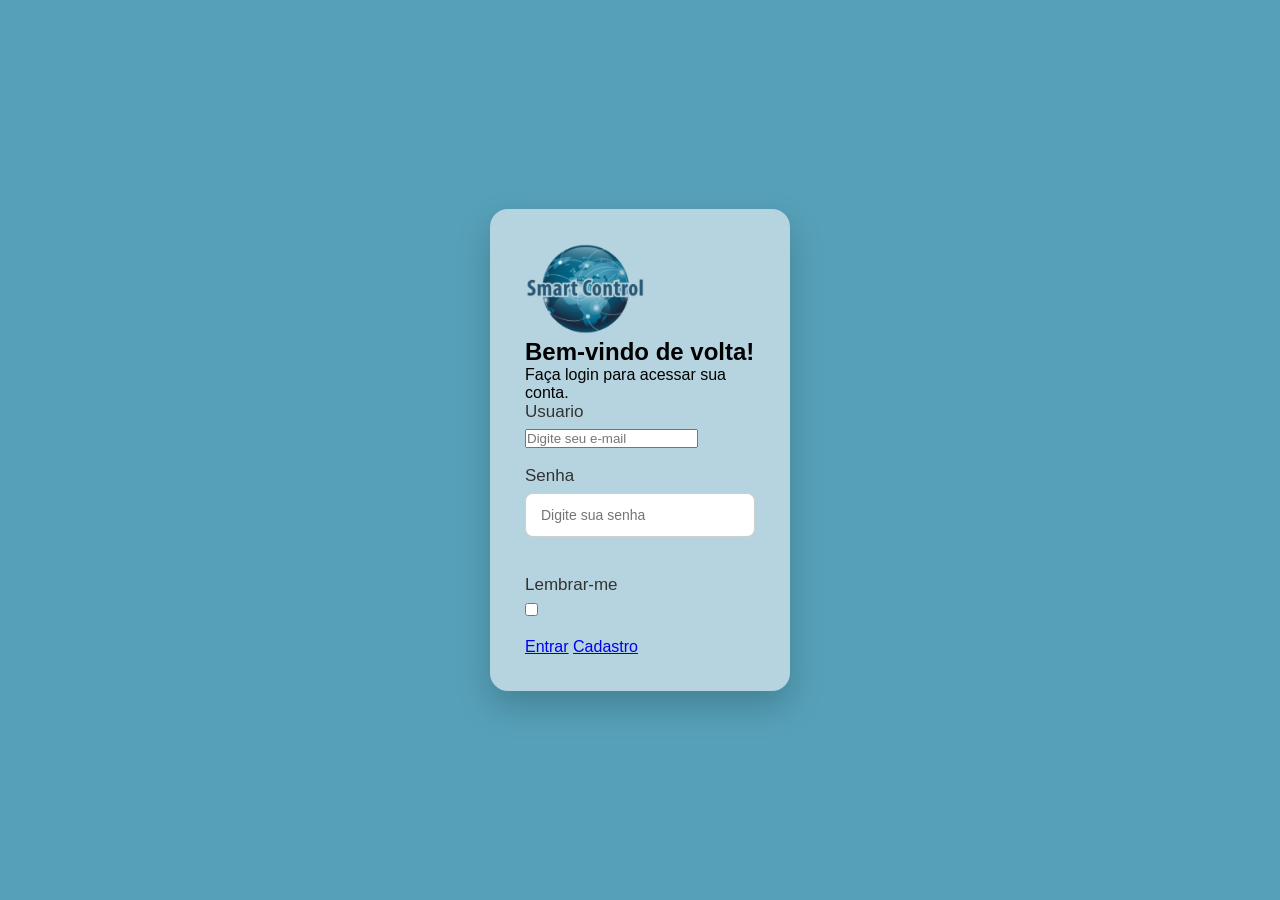
<file: index.html>
<!DOCTYPE html>
<html lang="pt-br">
<head>
    <link rel="stylesheet" href="css/style.css">
    <meta charset="UTF-8">
    <meta http-equiv="X-UA-Compatible" content="IE=edge">
    <meta name="viewport" content="width=device-width, initial-scale=1.0">
    <title>Smart Control -- Login</title>
</head>
<body>
    <main class="login-card">
     <section>
         <header>
            <img src="assets/imagens/logo.png" alt="" width="120">
             <h1>Bem-vindo de volta!</h1>
             <p>Faça login para acessar sua conta.</p>
         </header>

         <form action="#" method="post">

            <label for="email">Usuario</label>
            <input
            type="email"
            id="email"
            name="email"
            placeholder="Digite seu e-mail"
            required
            >

            <br><br>

            <label for="senha">Senha</label>
            <input
             type="password"
             id="senha"
             name="senha"
             placeholder="Digite sua senha"
             required
            >

            <br><br>
            
            <label for="lembrar">Lembrar-me</label>
            <input 
            type="checkbox"
            id="lembrar"
            name="lembrar"> 

            <br><br>

            <a href="dashboard.html">Entrar</a>
            <a href="cadastro.html">Cadastro</a>


         </form>
     </section>
    </main>
    
    <script src="js/main.js"></script>
</body>

</html>
</file>
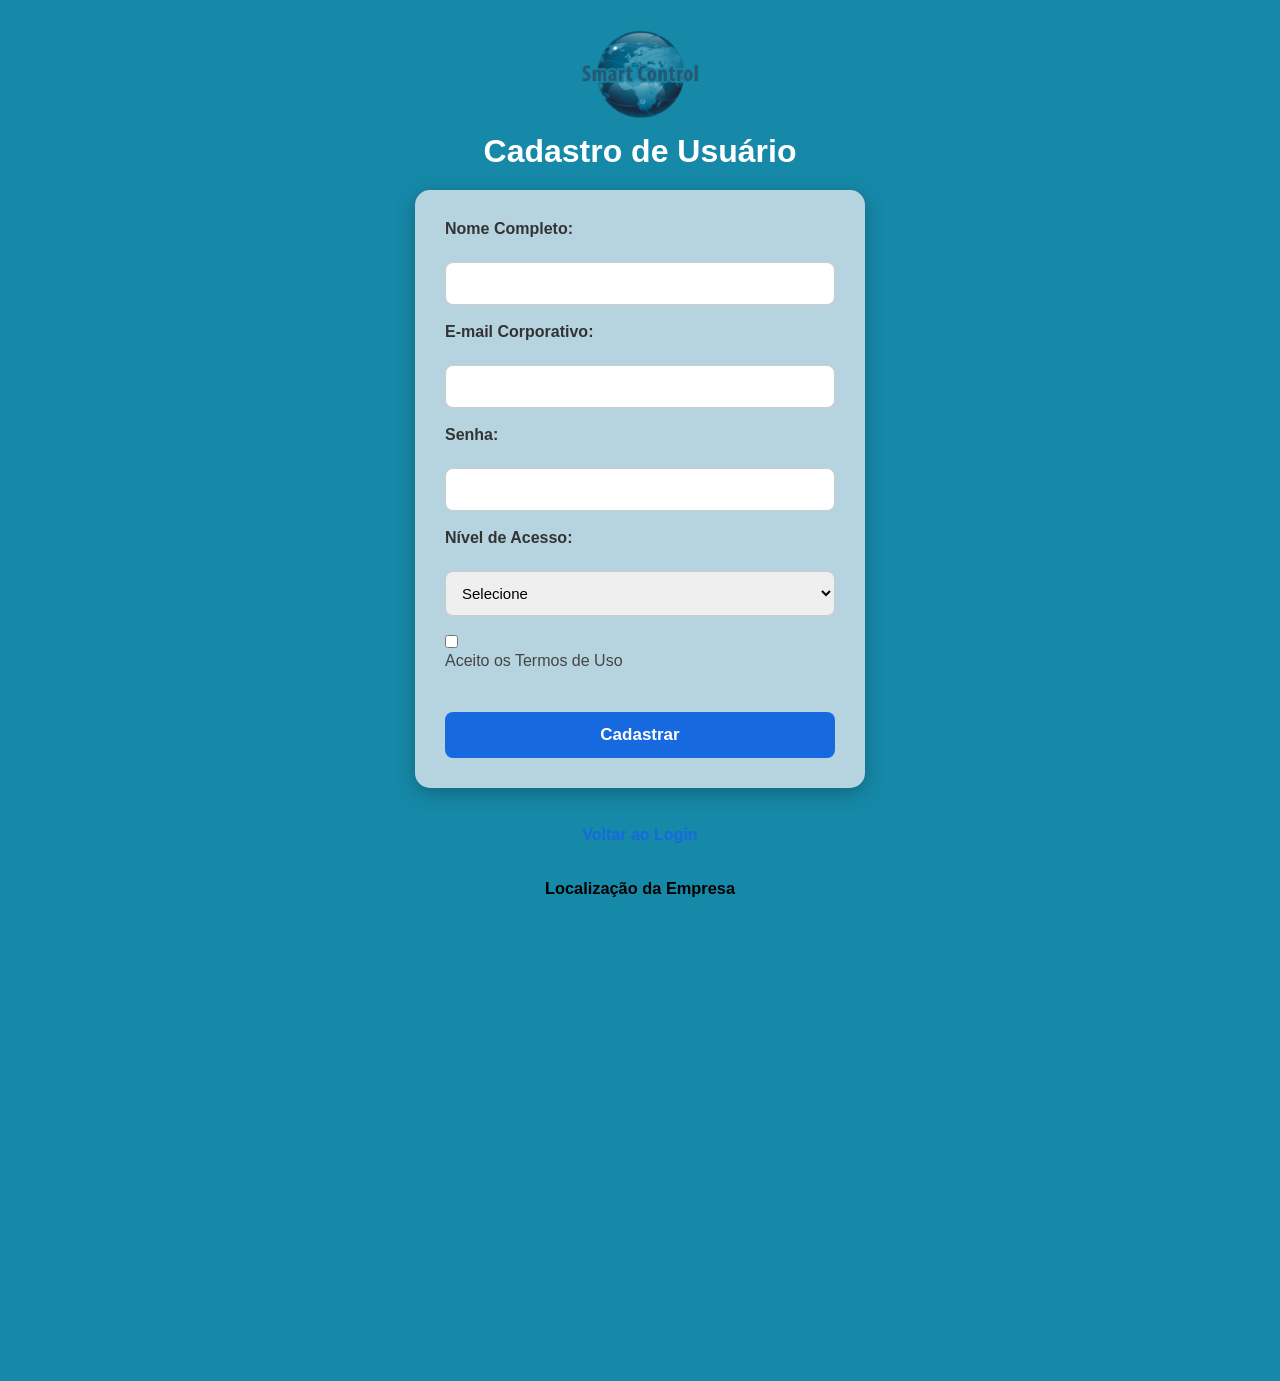
<file: cadastro.html>
<!DOCTYPE html>
<html lang="pt-BR">
<head>
<meta charset="UTF-8">
<meta name="viewport" content="width=device-width, initial-scale=1.0">
<title>Cadastro - Smart Control</title>
<link rel="stylesheet" href="css/cadastro.css">
</head>

<body>

<header>
<img src="assets/imagens/logo.png" alt="" width="120">
<h1>Cadastro de Usuário</h1>
</header>

<main>
<form>

<label for="nome">Nome Completo:</label><br>
<input
type="text"
id="nome"
name="nome"
required
>
<br><br>

<label for="email">E-mail Corporativo:</label><br>
<input
type="email"
id="email"
name="email"
required
>
<br><br>

<label for="senha">Senha:</label><br>
<input
type="password"
id="senha"
name="senha"
minlength="8"
required
>
<br><br>

<label for="nivel">Nível de Acesso:</label><br>
<select id="nivel" name="nivel" required>
<option value="">Selecione</option>
<option>Administrador</option>
<option>Gerente</option>
<option>Funcionário</option>
</select>

<br><br>

<input
type="checkbox"
id="termos"
required
>

<label for="termos">
Aceito os Termos de Uso
</label>

<br><br>

<button type="submit">
Cadastrar
</button>

</form>

<br>

<a href="index.html">Voltar ao Login</a>

</main>


<footer>
    <div class="blabla">

<h3>Localização da Empresa</h3>

<iframe src="https://www.google.com/maps/embed?pb=!1m18!1m12!1m3!1d10789.623702580653!2d-43.38386233830471!3d-21.737232275788536!2m3!1f0!2f0!3f0!3m2!1i1024!2i768!4f13.1!3m3!1m2!1s0x989ca8b42d819d%3A0xaf8aea526308e146!2sHavan%20Juiz%20de%20Fora!5e0!3m2!1spt-BR!2sbr!4v1785941785139!5m2!1spt-BR!2sbr" width="600" height="450" style="border:0;" allowfullscreen="" loading="lazy" referrerpolicy="strict-origin-when-cross-origin"></iframe>
</div>
</footer>

<script src="js/main.js"></script>
</body>

</html>
</file>
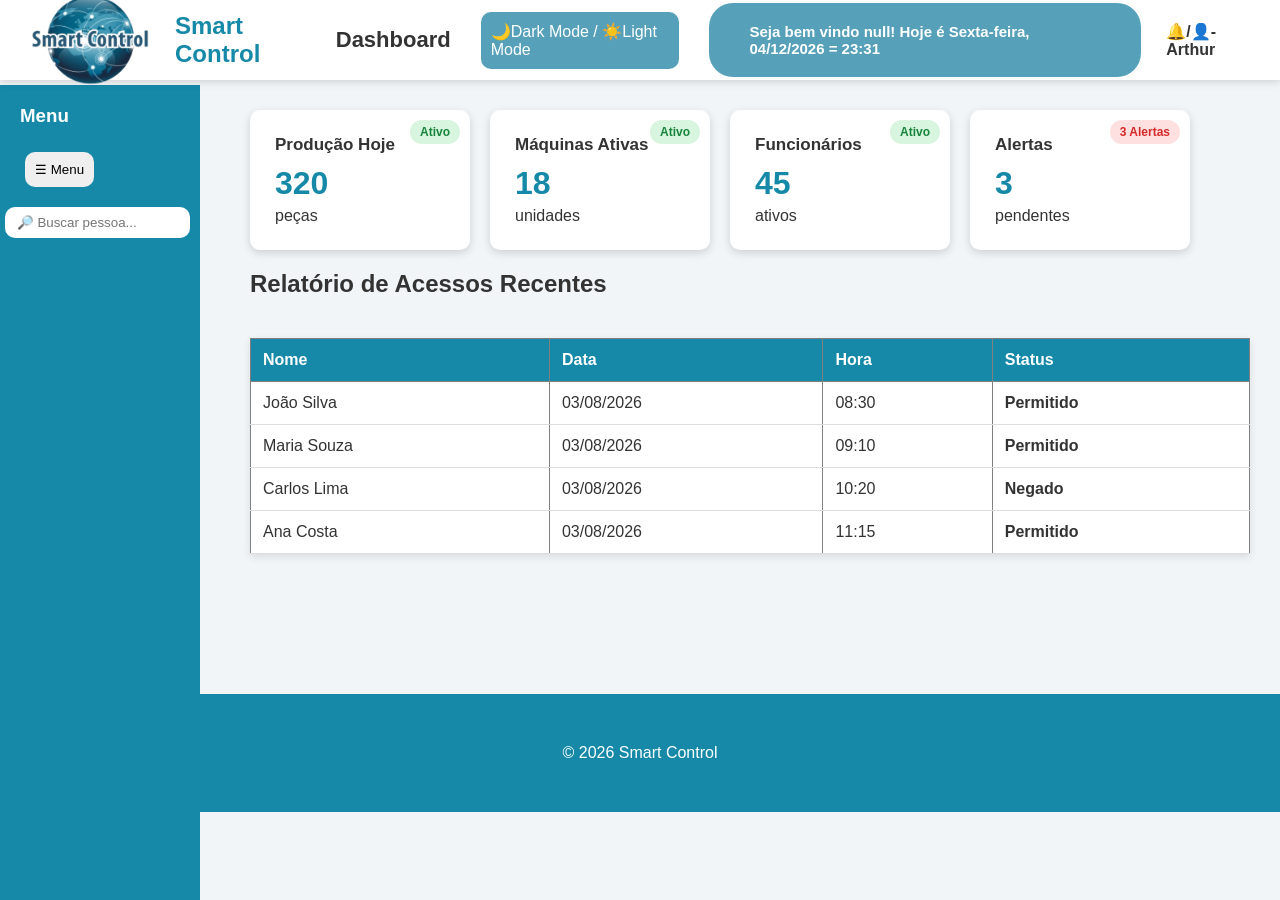
<file: dashboard.html>
<!DOCTYPE html>
<html lang="pt-BR">

<head>
<meta charset="UTF-8">
<title>Dashboard - Smart Control</title>
<link rel="stylesheet" href="css/dashboard.css">
</head>

<body>

<header>
<img src="assets/imagens/logo.png" alt="" width="120">
<h1>Smart Control</h1>
<h2>Dashboard</h2>
<div id="btnTema">🌙Dark Mode / ☀️Light Mode</div>
<h3 id="Mensagem-boas-vindas"></h3>
<h4 class="usuario">
        🔔/👤-Arthur</h4>
</header>

<nav>
<h3>Menu</h3>

<button id="btnMenu">☰ Menu</button>

<ul id="menuLateral">
<li><a href="#">Início</a></li>
<li><a href="#">Relatórios</a></li>
<li><a href="#">Configurações</a></li>
<li><a href="#">Perfil</a></li>
</ul>

<input type="text" id="campoBusca" placeholder=" 🔎 Buscar pessoa...">

</nav>

<main>

<section class="metricas">
        
        <div class="card">
        <span class="badge">Ativo</span>
        
        <h3>Produção Hoje</h3>
        <p class="numero">320</p>
        <p>peças</p>
        </div>
        
        <div class="card">
        <span class="badge">Ativo</span>
        
        <h3>Máquinas Ativas</h3>
        <p class="numero">18</p>
        <p>unidades</p>
        </div>
        
        <div class="card">
        <span class="badge">Ativo</span>
        
        <h3>Funcionários</h3>
        <p class="numero">45</p>
        <p>ativos</p>
        </div>
        
        <div class="card">
        <span class="badge alerta">3 Alertas</span>
        
        <h3>Alertas</h3>
        <p class="numero">3</p>
        <p>pendentes</p>
        </div>
        
<h2>Relatório de Acessos Recentes</h2>

<table border="1" id="tabelaAcessos">

<thead>
<tr>
<th>Nome</th>
<th>Data</th>
<th>Hora</th>
<th>Status</th>
</tr>
</thead>

<tbody>
<tr>
<td>João Silva</td>
<td>03/08/2026</td>
<td>08:30</td>
<td>Permitido</td>
</tr>

<tr>
<td>Maria Souza</td>
<td>03/08/2026</td>
<td>09:10</td>
<td>Permitido</td>
</tr>

<tr>
<td>Carlos Lima</td>
<td>03/08/2026</td>
<td>10:20</td>
<td>Negado</td>
</tr>

<tr>
<td>Ana Costa</td>
<td>03/08/2026</td>
<td>11:15</td>
<td>Permitido</td>
</tr>

</tbody>

</table>

</section>

</main>

<footer>

<p>&copy; 2026 Smart Control</p>

</footer>

<script src="js/main.js"></script>
</body>

</html>
</file>
<file: css/style.css>
* {
margin: 0;
padding: 0;
box-sizing: border-box;
}

.login-card{
    width: 300px;
    background: #b6d4e0;
    padding: 35px;
    border-radius: 18px;
    box-shadow: 0 15px 35px rgba(0,0,0,.20);
}

body {
font-family: Arial, Helvetica, sans-serif;
min-height: 100vh;

display: flex;
justify-content: center;
align-items: center;

background:#56a1b9;
}

.card {
width: 400px;
background-color: #ffffff;

padding: 35px 40px;
margin: 20px;

border-radius: 15px;

box-shadow: 0 10px 30px rgba(0, 0, 0, 0.25);

text-align: center;
}

.logo {
margin-bottom: 25px;
}

.opcoes input{
    width: auto;
    margin: 0;
}

.logo-circulo {
width: 85px;
height: 85px;

margin: 0 auto 8px;

display: flex;
justify-content: center;
align-items: center;

border-radius: 50%;

background: linear-gradient(135deg, #0b5260, #168b98);

font-size: 42px;
}

.logo h1 {
font-size: 25px;
color: #123c48;
}

h2 {
color: #222;
font-size: 24px;
margin-bottom: 8px;
}

.subtitulo {
color: #888;
font-size: 15px;
margin-bottom: 28px;
}

form {
text-align: left;
}

form > label {
display: flex;

font-size: 17px;
color: #333;

margin-bottom: 7px;
}

input[type="text"],
input[type="password"] {
width: 100%;

padding: 13px 15px;
margin-bottom: 20px;

border: 1px solid #cfcfcf;
border-radius: 8px;

font-size: 14px;

outline: none;

transition: 0.3s;
}

input[type="text"]:focus,
input[type="password"]:focus {
border-color: #1769e0;
box-shadow: 0 0 5px rgba(23, 105, 224, 0.25);
}

.opcoes {
display: flex;
justify-content: space-between;
align-items: center;

margin-bottom: 22px;

font-size: 14px;
}

.lembrar {
display: flex;
align-items: center;
gap: 5px;

color: #444;
}

.opcoes a {
color: #1769e0;
text-decoration: none;
}

.opcoes a:hover {
text-decoration: underline;
}

button {
width: 100%;

padding: 14px;

border: none;
border-radius: 9px;

background-color: #1769e0;
color: white;

font-size: 18px;
font-weight: bold;

cursor: pointer;

transition: 0.3s;
}

button:hover {
background-color: #0f52b5;
}

footer {
margin-top: 28px;

color: #aaa;
font-size: 12px;
}
</file>
<file: css/cadastro.css>
* {
    margin: 0;
    padding: 0;
    box-sizing: border-box;
    }
    
    body {
    font-family: Arial, sans-serif;
    background-color: #1689a8;
    min-height: 100vh;
    padding: 30px;
    }
    
    header {
    text-align: center;
    margin-bottom: 20px;
    }
    
    header img {
    width: 120px;
    border-radius: 50%;
    }
    
    header h1 {
    color: white;
    margin-top: 10px;
    }
    
    main {
    width: 450px;
    max-width: 100%;
    margin: auto;
    }
    
    form {
    background-color: #b6d4e0;
    padding: 30px;
    border-radius: 15px;
    box-shadow: 0 5px 20px rgba(0, 0, 0, 0.25);
    }
    
    form > label {
    display: block;
    margin-bottom: 6px;
    color: #333;
    font-weight: bold;
    }
    
    input[type="text"],
    input[type="email"],
    input[type="password"],
    select {
    width: 100%;
    padding: 12px;
    border: 1px solid #ccc;
    border-radius: 8px;
    font-size: 15px;
    outline: none;
    }
    
    input[type="text"]:focus,
    input[type="email"]:focus,
    input[type="password"]:focus,
    select:focus {
    border-color: #1769e0;
    }
    
    input[type="checkbox"] {
    margin-right: 6px;
    }
    
    label[for="termos"] {
    font-weight: normal;
    color: #444;
    }
    
    button {
    width: 100%;
    padding: 13px;
    border: none;
    border-radius: 8px;
    background-color: #1769e0;
    color: white;
    font-size: 17px;
    font-weight: bold;
    cursor: pointer;
    }
    
    button:hover {
    background-color: #0f52b5;
    }
    
    a {
    display: block;
    text-align: center;
    margin: 20px 0;
    color: #1769e0;
    text-decoration: none;
    font-weight: bold;
    }
    
    a:hover {
    text-decoration: underline;
    }
    
    footer {
        margin-top: 35px;
        text-align: center;

        font-size: 14px;
    }

    .h3{
        text-align: center;
        color: black;
    }
</file>
<file: css/dashboard.css>
* {
    margin: 0;
    padding: 0;
    box-sizing: border-box;
    }
    
    body {
    font-family: Arial, sans-serif;
    background-color: #f2f5f7;
    color: #333;
    }
    
    header {
    position: fixed;
    top: 0;
    width: 100%;
    height: 80px;
    
    background-color: #ffffff;
    
    display: flex;
    align-items: center;
    gap: 25px;
    
    padding: 10px 30px;
    
    z-index: 1000;
    
    box-shadow: 0 2px 8px rgba(0, 0, 0, 0.15);
    }
    
    header img {
    width: 120px;
    }
    
    header h1 {
    font-size: 24px;
    color: #1689a8;
    }
    
    header h2 {
    font-size: 22px;
    color: #333;
    }

    header h3{
        margin-left: auto;
        margin-right: auto;
        background: #56a1b9;
        color: white;
        padding: 20px 40px;
        border-radius: 24px;
        font-size: 15px;
    }

    .usuario {
        margin-left: auto;
    }

    
    
    nav {
        margin-top: 80px;
        min-height: 300px;
        }

   nav {
        position: fixed;
        
        top: 5px;
        left: 0;
        
        width: 200px;
        height: calc(100vh - 80px);
        
        background-color: #1689a8;
        
        padding: 20px;
        
        z-index: 900;
        }
        
        nav h3 {
        color: white;
        margin-bottom: 20px;
        }
        
        nav ul {
        list-style: none;
        }
        
        nav li {
        margin-bottom: 15px;
        }
        
        nav a {
        color: white;
        text-decoration: none;
        font-size: 16px;
        }
        
        nav a:hover {
        text-decoration: underline;
        }

       
        
    main {
    margin-left: 220px;
    padding-top: 110px;
    padding-left: 30px;
    padding-right: 30px;
    padding-bottom: 40px;
    }
    
    .metricas {
    display: flex;
    
    gap: 20px;
    
    flex-wrap: wrap;
    
    margin-bottom: 30px;
    }
    
    .card {
    position: relative;
    
    background-color: white;
    
    width: 220px;
    min-height: 140px;
    
    padding: 25px;
    
    border-radius: 10px;
    
    box-shadow: 0 3px 8px rgba(0, 0, 0, 0.15);
    }
    
    .card h3 {
    margin-bottom: 10px;
    
    font-size: 17px;
    }
    
    .card p {
    margin-top: 5px;
    }
    
    .numero {
    font-size: 32px;
    
    font-weight: bold;
    
    color: #1689a8;
    
    margin-top: 10px;
    }
    
    .badge {
    position: absolute;
    
    top: 10px;
    right: 10px;
    
    background-color: #d8f5df;
    
    color: #16843a;
    
    padding: 5px 10px;
    
    border-radius: 15px;
    
    font-size: 12px;
    
    font-weight: bold;
    }
    
    .badge.alerta {
    background-color: #ffe0e0;
    
    color: #d62828;
    }
    
    section {
    margin-bottom: 30px;
    }
    
    section h2 {
    margin-bottom: 20px;
    }

    table {
    width: 100%;
    
    border-collapse: collapse;
    
    background-color: white;
    
    box-shadow: 0 3px 8px rgba(0, 0, 0, 0.10);
    }
    
    th {
    background-color: #1689a8;
    
    color: white;
    
    padding: 12px;
    
    text-align: left;
    }
    
    td {
    padding: 12px;
    
    border-bottom: 1px solid #ddd;
    }
    
    td:last-child {
    font-weight: bold;
    }
    
    footer {
    background-color: #1689a8;
    
    color: white;
    
    text-align: center;
    
    padding: 50px;
    
    margin-top: 70px;
    }
    
    @media (max-width: 800px) {
    

    header {
    height: auto;
    
    padding: 10px 15px;
    
    flex-wrap: wrap;
    }
    
    header img {
    width: 90px;
    }
    
    header h1 {
    font-size: 18px;
    }
    
    header h2 {
    font-size: 18px;
    }

    nav {
    width: 100%;
    
    margin-top: 100px;
    }
    
    main {
    padding-left: 15px;
    padding-right: 15px;
    }
    
    .metricas {
    justify-content: center;
    }
    
    .card {
    width: 100%;
    max-width: 300px;
    }
    
    table {
    font-size: 13px;
    }
    
    
    th,
    td {
    padding: 8px;
    }
} 

#btnTema,
#btnMenu {
padding: 10px;
margin: 5px;
border: none;
border-radius: 10px;
cursor: pointer;
}

#campoBusca {
padding: 8px;
margin: 15px;
margin-left: -15px;
border: none;
border-radius: 10px;
cursor: pointer;
}

header div {
background: #56a1b9;
padding: 20px 40px;
border-radius: 50px;
margin-left: auto;
margin-right: auto;
color: white;
}

*/
.oculto {
display: none;
}

body {
transition: background-color 0.4s ease, color 0.4s ease;
}

.dark-theme {
background-color: #1e1e1e;
color: white;
}

.dark-theme .card {
background-color: #2b2b2b;
color: white;
}

.dark-theme table {
background-color: #2b2b2b;
color: white;
}

#menuLateral {
display: none;
}

#menuLateral.menu-aberto {
display: block;
}
</file>
